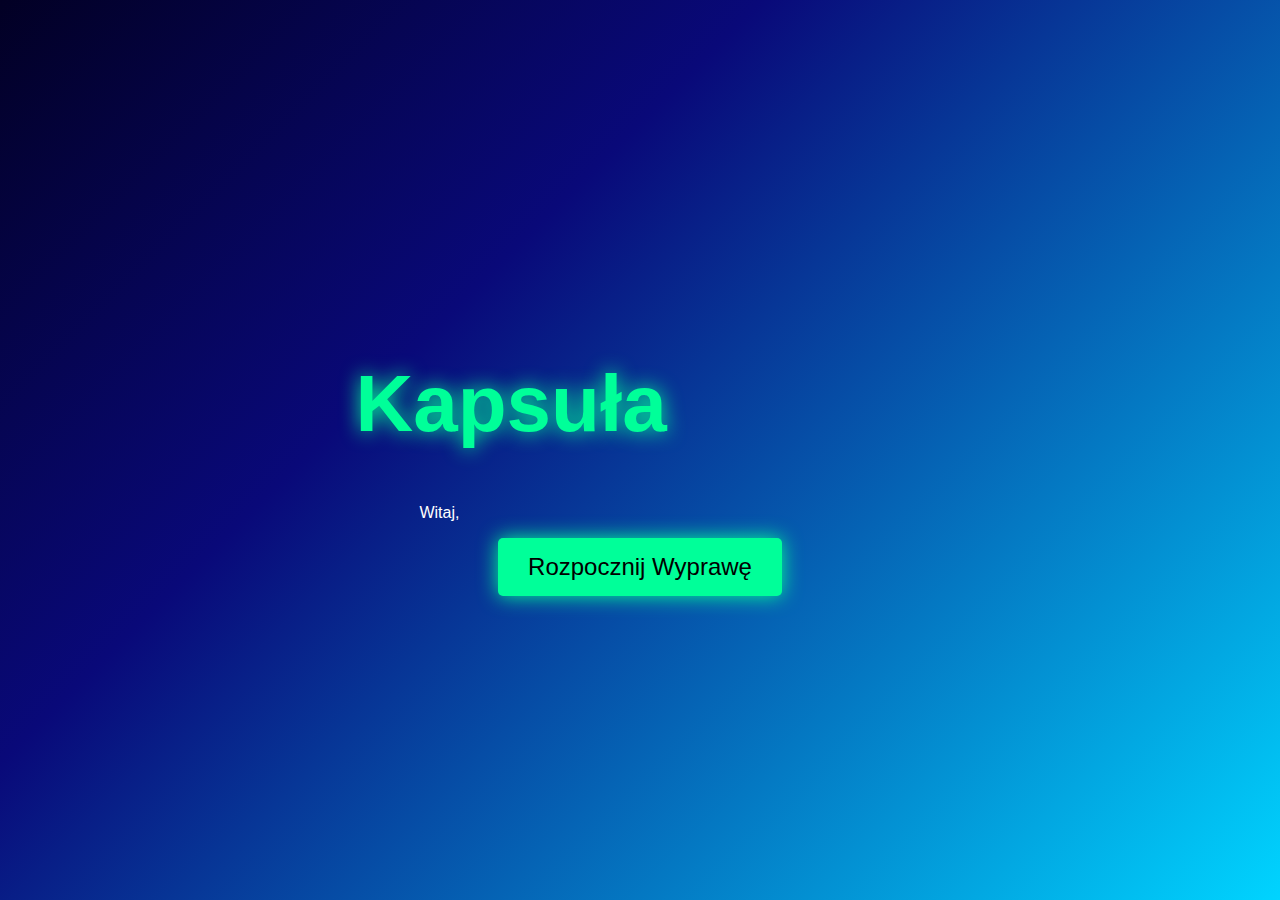
<file: index.html>
<!DOCTYPE html>
<html lang="pl">
<head>
    <meta charset="UTF-8">
    <meta name="viewport" content="width=device-width, initial-scale=1.0">
    <meta http-equiv="X-UA-Compatible" content="ie=edge">
    <title>Kapsuła Czasu - Zagadkowa Wyprawa</title>
    <link rel="stylesheet" href="style.css">
</head>
<body>
    <div class="container">
        <h1 id="title" class="animated-title">Kapsuła Czasu</h1>
        <p id="welcomeText">Witaj, podróżniku! Jesteś na progu odkrycia wielkiej tajemnicy.</p>
        <button id="startButton">Rozpocznij Wyprawę</button>
    </div>

    <script src="script.js"></script>
</body>
</html>
</file>
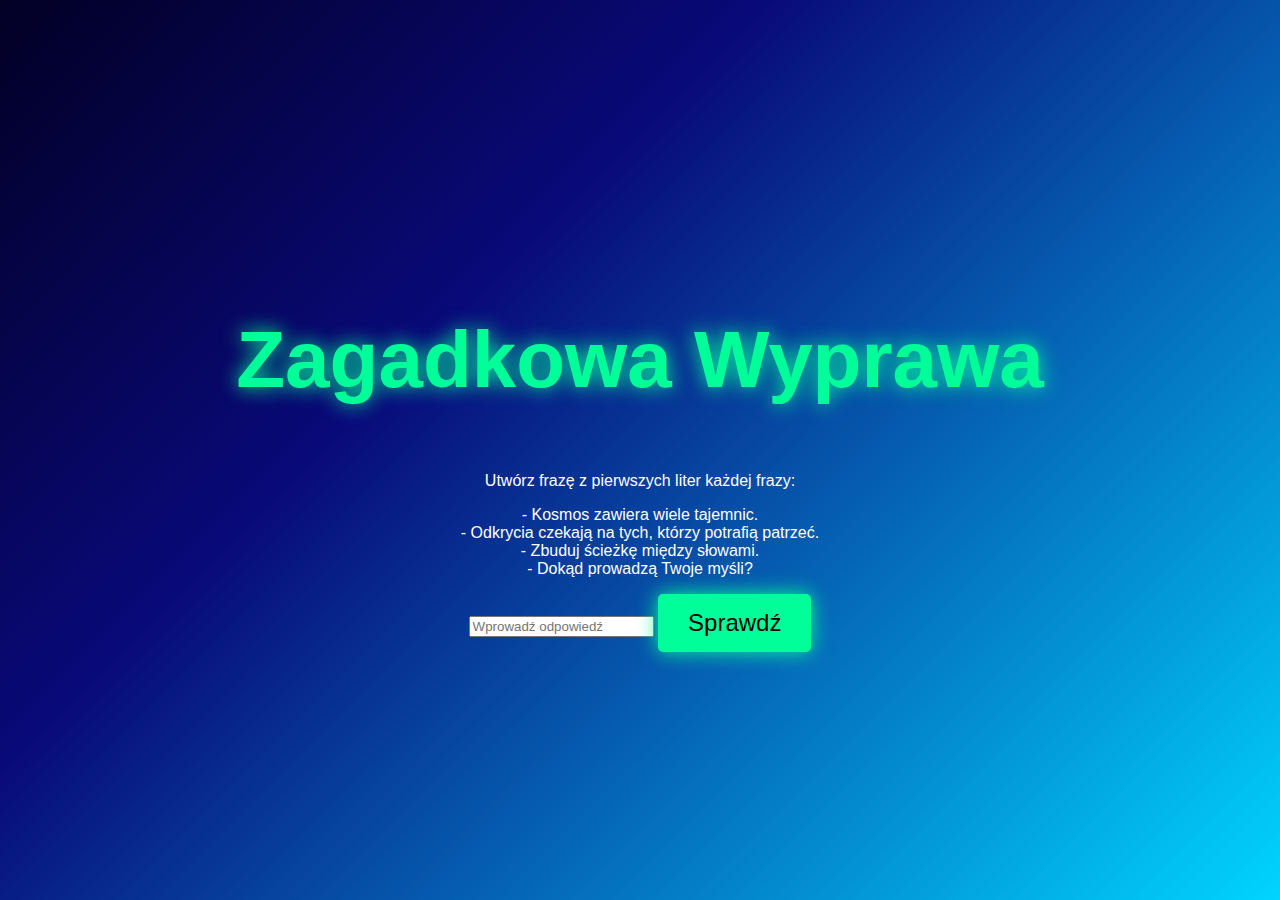
<file: puzzle.html>
<!DOCTYPE html>
<html lang="pl">
<head>
    <meta charset="UTF-8">
    <meta name="viewport" content="width=device-width, initial-scale=1.0">
    <title>Kapsuła Czasu - Rozwiąż zagadkę</title>
    <link rel="stylesheet" href="style.css">
</head>
<body>
    <div class="container">
        <h2 class="animated-title">Zagadkowa Wyprawa</h2>
        <div id="puzzleContainer">
            <div class="puzzle-step">
                <p>Utwórz frazę z pierwszych liter każdej frazy:</p>
                <p>- Kosmos zawiera wiele tajemnic.<br>- Odkrycia czekają na tych, którzy potrafią patrzeć.<br>- Zbuduj ścieżkę między słowami.<br>- Dokąd prowadzą Twoje myśli?</p>
                <input type="text" id="step1Input" placeholder="Wprowadź odpowiedź">
                <button onclick="checkStep1()">Sprawdź</button>
            </div>
        </div>
    </div>

    <script src="puzzle.js"></script>
</body>
</html>
</file>
<file: style.css>
body {
    font-family: 'Orbitron', sans-serif;
    background: linear-gradient(135deg, #020024 0%, #090979 35%, #00d4ff 100%);
    color: #fff;
    display: flex;
    justify-content: center;
    align-items: center;
    height: 100vh;
    margin: 0;
    overflow: hidden;
    animation: backgroundAnimation 10s ease infinite;
}

@keyframes backgroundAnimation {
    0% { background-position: 0% 50%; }
    50% { background-position: 100% 50%; }
    100% { background-position: 0% 50%; }
}

.container {
    text-align: center;
    animation: fadeIn 1s;
}

@keyframes fadeIn {
    from { opacity: 0; }
    to { opacity: 1; }
}

h1, h2 {
    font-size: 5rem;
    color: #00ff99;
    text-shadow: 0 0 20px #00ff99;
    animation: neonGlow 2s ease-in-out infinite alternate;
}

@keyframes neonGlow {
    from {
        text-shadow: 0 0 20px #00ff99, 0 0 30px #00ff99, 0 0 40px #00ff99;
    }
    to {
        text-shadow: 0 0 30px #00ff99, 0 0 40px #00ff99, 0 0 50px #00ff99;
    }
}

button {
    font-size: 1.5rem;
    padding: 15px 30px;
    border: none;
    background: #00ff99;
    color: #000;
    border-radius: 5px;
    box-shadow: 0 0 20px #00ff99;
    cursor: pointer;
    transition: all 0.3s ease;
    animation: buttonGlow 1.5s ease infinite alternate;
}

button:hover {
    background: #fff;
    color: #00ff99;
    box-shadow: 0 0 35px #00ff99, 0 0 45px #fff;
}

@keyframes buttonGlow {
    from {
        box-shadow: 0 0 20px #00ff99;
    }
    to {
        box-shadow: 0 0 30px #00ff99;
    }
}
</file>
